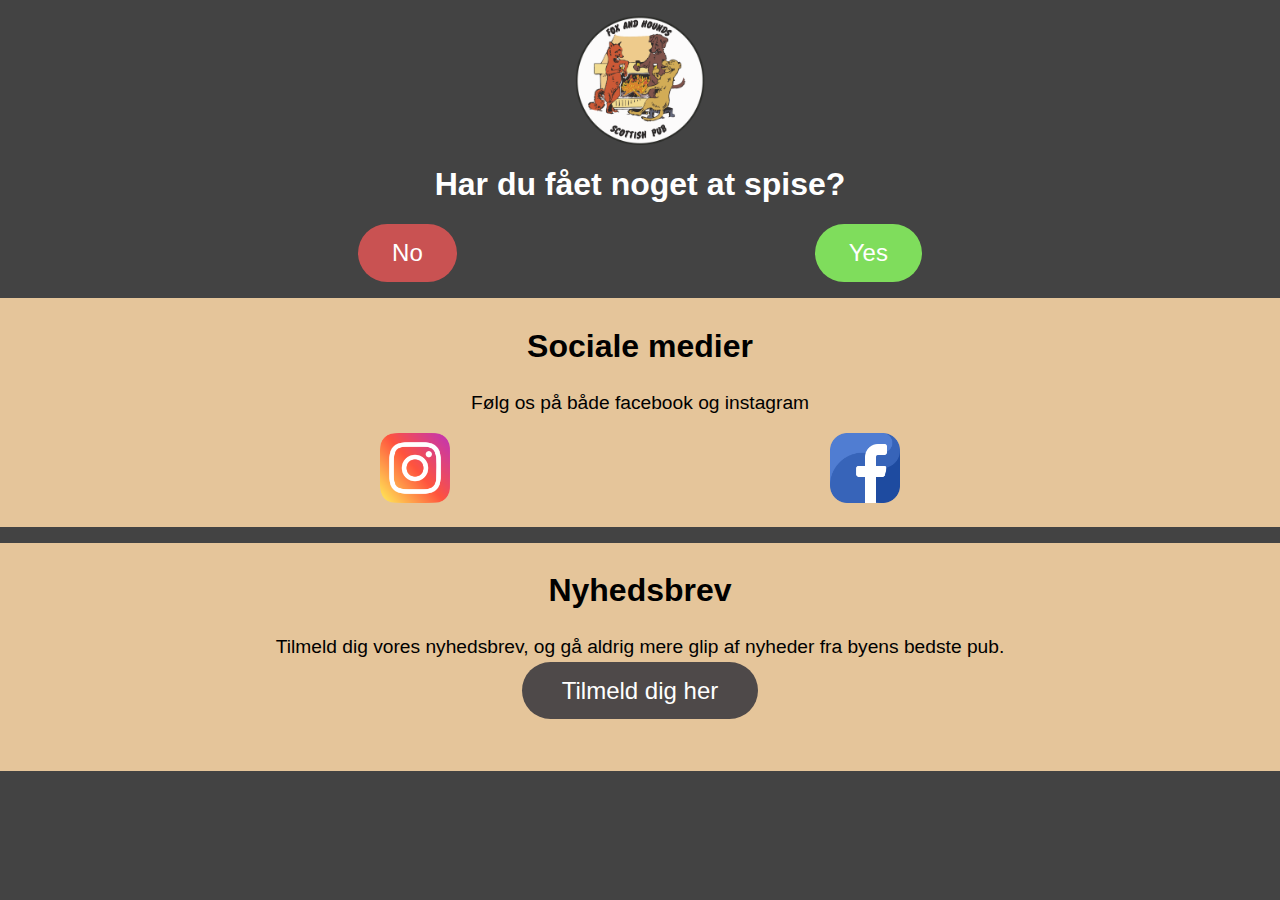
<file: kodning/index.html>
<!DOCTYPE html>
<html lang="en">
<head>
    <meta charset="UTF-8">
    <meta http-equiv="X-UA-Compatible" content="IE=edge">
    <meta name="viewport" content="width=device-width, initial-scale=1.0">
    <title>survey</title>
    <link rel="stylesheet" href="stylesheet.css">
</head>
<body>
    <header>
        <img class="logo" src="assets/Fox and Hounds Logo-kopi.png" alt="fox and hounds logo">
    </header>
    <h1>Har du fået noget at spise?</h1>
    <section class="survey">
        <a class="no" href="servicen.html">No</a>
        <a class="yes" href="maden.html">Yes</a>
    </section>
    <section class="features">
        <h2>Sociale medier</h2>
        <p>Følg os på både facebook og instagram</p>
        <aside class="social">
        <a href="https://www.instagram.com/fox_aabenraa/"><img src="assets/instagram (1).png" alt="instagram logo"></a>
        <a href="https://www.facebook.com/foxaabenraa"><img src="assets/facebook.png" alt="facebook logo"></a>
        </aside>
    </section>
    <section class="features">
        <h2>Nyhedsbrev</h2>
        <p>Tilmeld dig vores nyhedsbrev, og gå aldrig mere glip af nyheder fra byens bedste pub.</p>
        <a class="btn" href="#">Tilmeld dig her</a>
    </section>
</body>
</html>
</file>
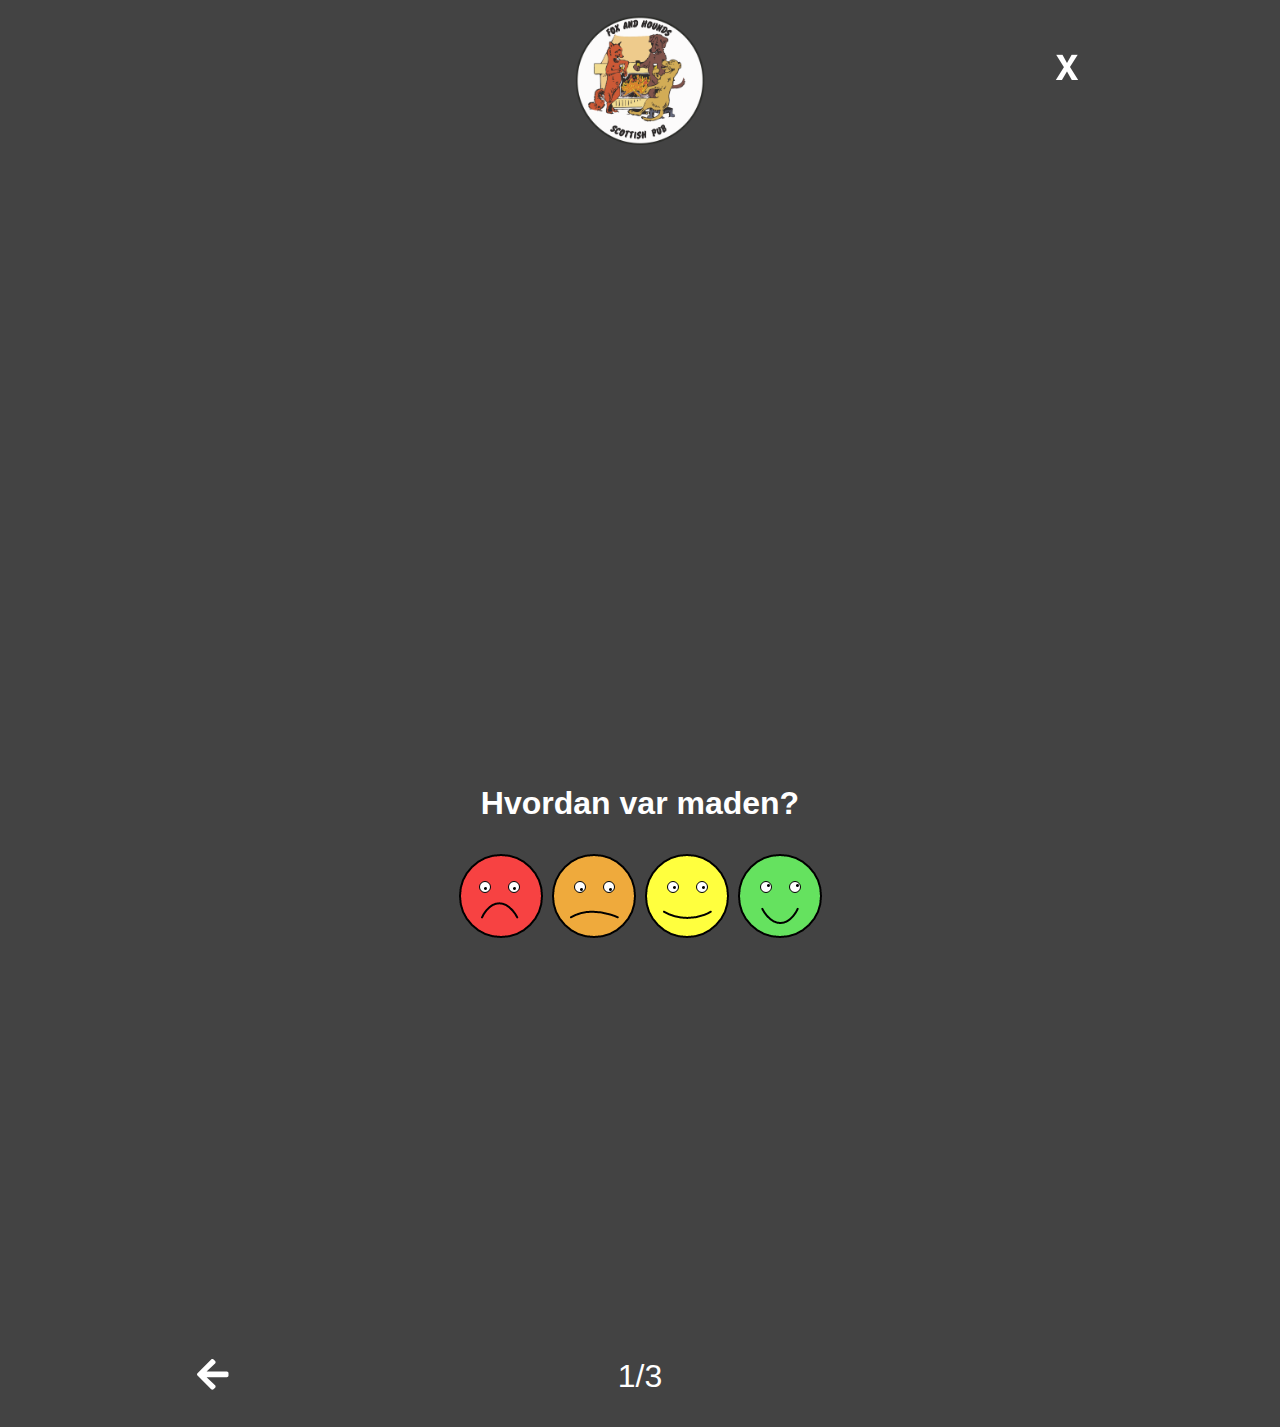
<file: kodning/maden.html>
<!DOCTYPE html>
<html lang="en">
<head>
    <meta charset="UTF-8">
    <meta http-equiv="X-UA-Compatible" content="IE=edge">
    <meta name="viewport" content="width=device-width, initial-scale=1.0">
    <title>Maden</title>
    <link rel="stylesheet" href="stylesheet.css">
</head>
<body>
    <header>
        <img class="logo" src="assets/Fox and Hounds Logo-kopi.png" alt="fox and hounds logo">
        <a href="index.html"><img src="assets/X.png" alt="Luk"></a>
    </header>
    <section class="rating">
        <h3>Hvordan var maden?</h3>
        <a  href="servicen.html"><img src="assets/Smileys.png" alt="rating"></a>
    </section>
    <footer>
        <a href="index.html"><img src="assets/arrow.png" alt="tilbage"></a>
        <p class="page">1/3</p>
    </footer>
</body>
</html>
</file>
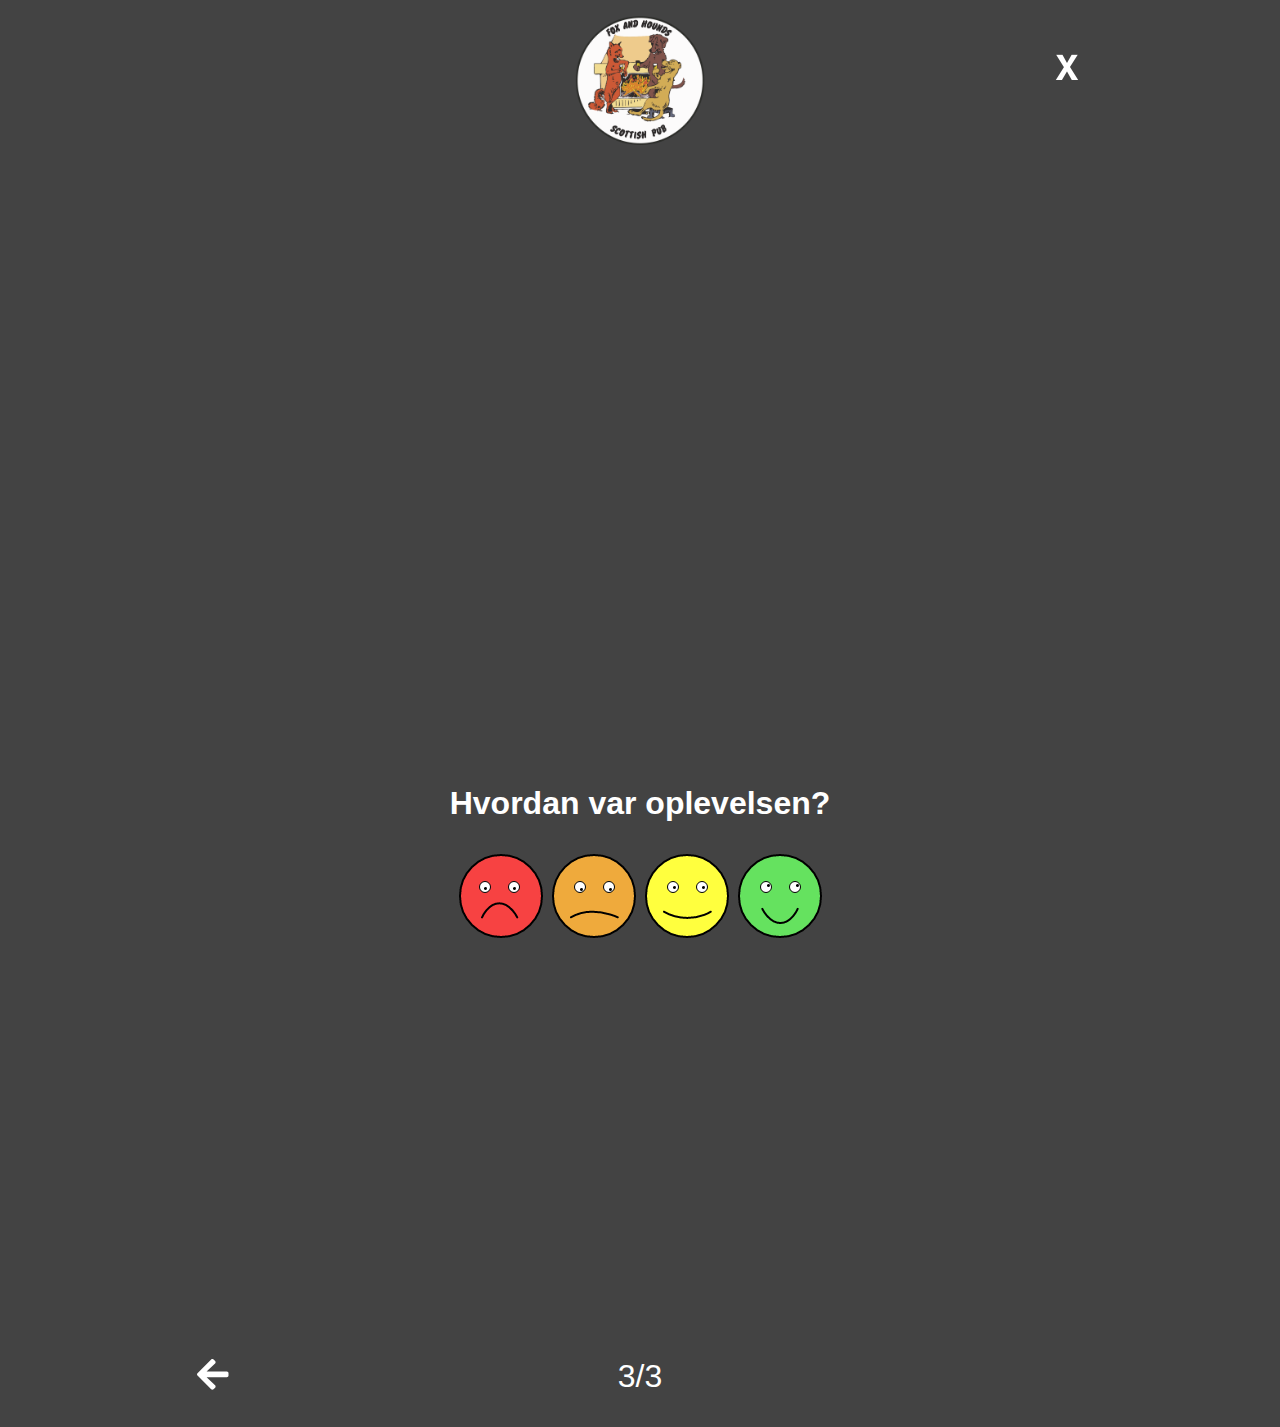
<file: kodning/oplevelsen.html>
<!DOCTYPE html>
<html lang="en">
<head>
    <meta charset="UTF-8">
    <meta http-equiv="X-UA-Compatible" content="IE=edge">
    <meta name="viewport" content="width=device-width, initial-scale=1.0">
    <title>Oplevelsen</title>
    <link rel="stylesheet" href="stylesheet.css">
</head>
<body>
    <header>
        <img class="logo" src="assets/Fox and Hounds Logo-kopi.png" alt="fox and hounds logo">
        <a href="index.html"><img src="assets/X.png" alt="Luk"></a>
    </header>
    <section class="rating">
        <h3>Hvordan var oplevelsen?</h3>
        <a href="tripadvisor.html"><img src="assets/Smileys.png" alt="rating"></a>
    </section>
    <footer>
        <a href="servicen.html"><img src="assets/arrow.png" alt="tilbage"></a>
        <p class="page">3/3</p>
    </footer>
</body>
</html>
</file>
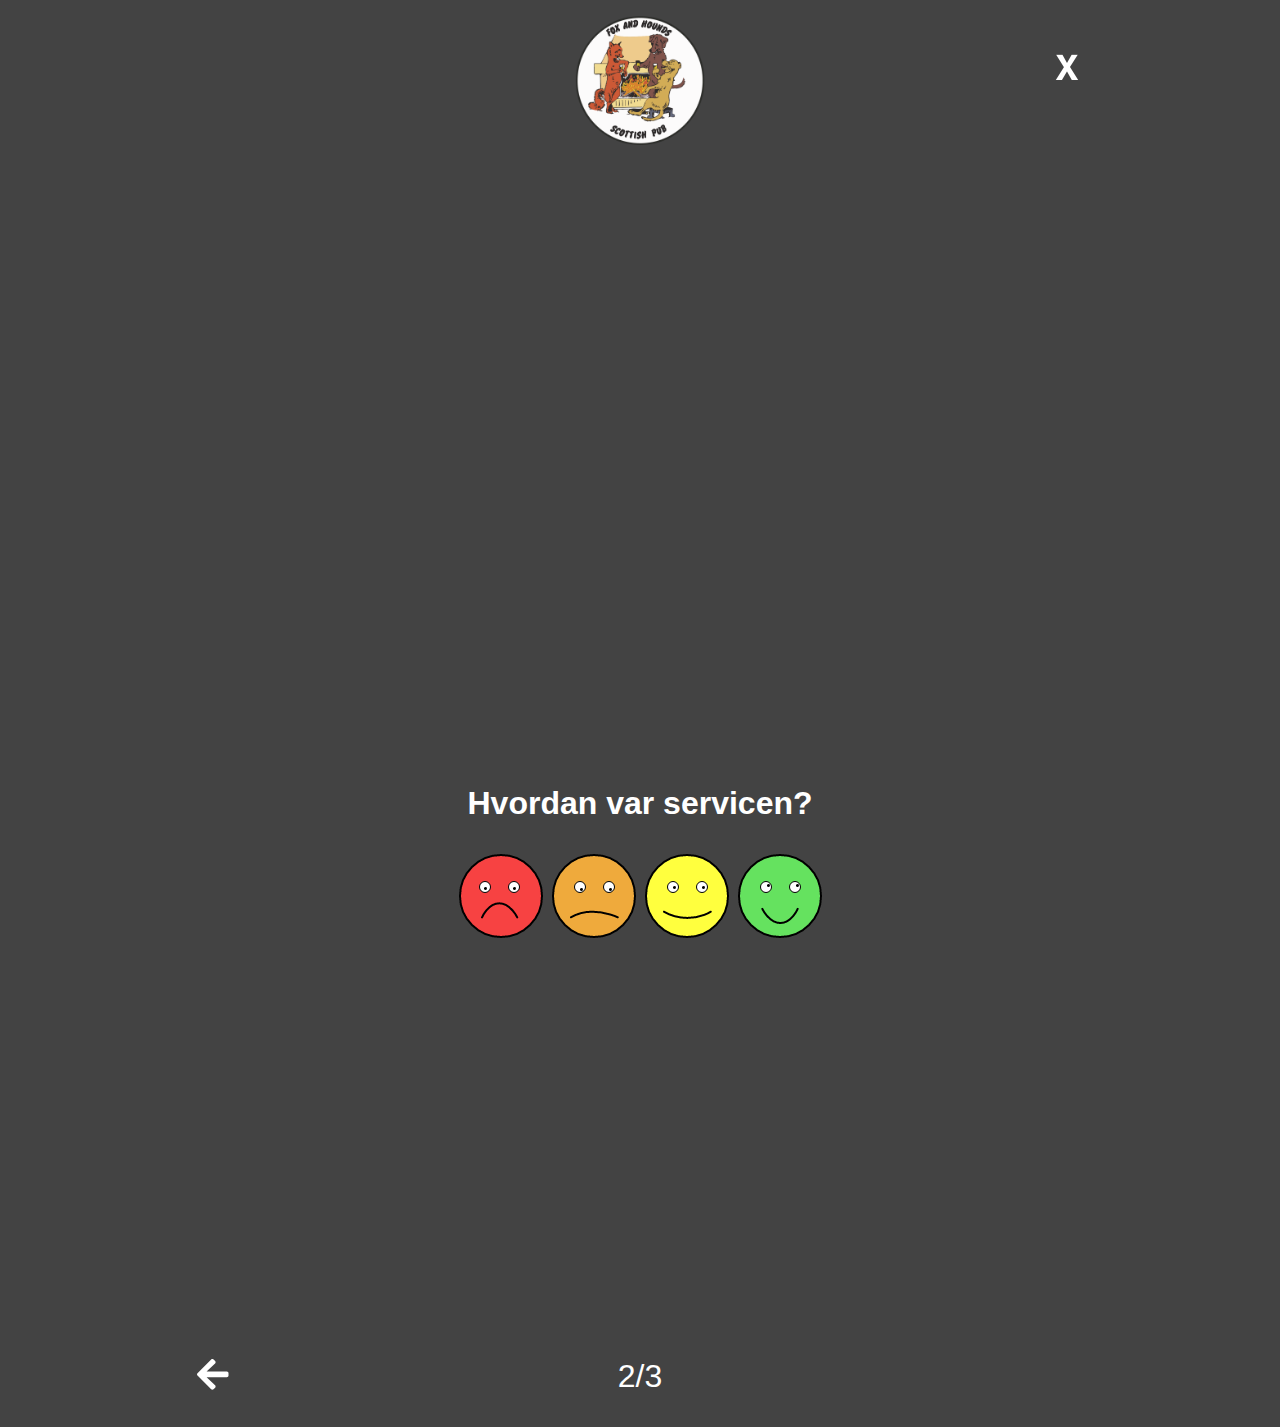
<file: kodning/servicen.html>
<!DOCTYPE html>
<html lang="en">
<head>
    <meta charset="UTF-8">
    <meta http-equiv="X-UA-Compatible" content="IE=edge">
    <meta name="viewport" content="width=device-width, initial-scale=1.0">
    <title>Servicen</title>
    <link rel="stylesheet" href="stylesheet.css">
</head>
<body>
    <header>
        <img class="logo" src="assets/Fox and Hounds Logo-kopi.png" alt="fox and hounds logo">
        <a href="index.html"><img src="assets/X.png" alt="Luk"></a>
    </header>
    <section class="rating">
        <h3>Hvordan var servicen?</h3>
        <a href="oplevelsen.html"><img src="assets/Smileys.png" alt="rating"></a>
    </section>
    <footer>
        <a href="maden.html"><img src="assets/arrow.png" alt="tilbage"></a>
        <p class="page">2/3</p>
    </footer>
</body>
</html>
</file>
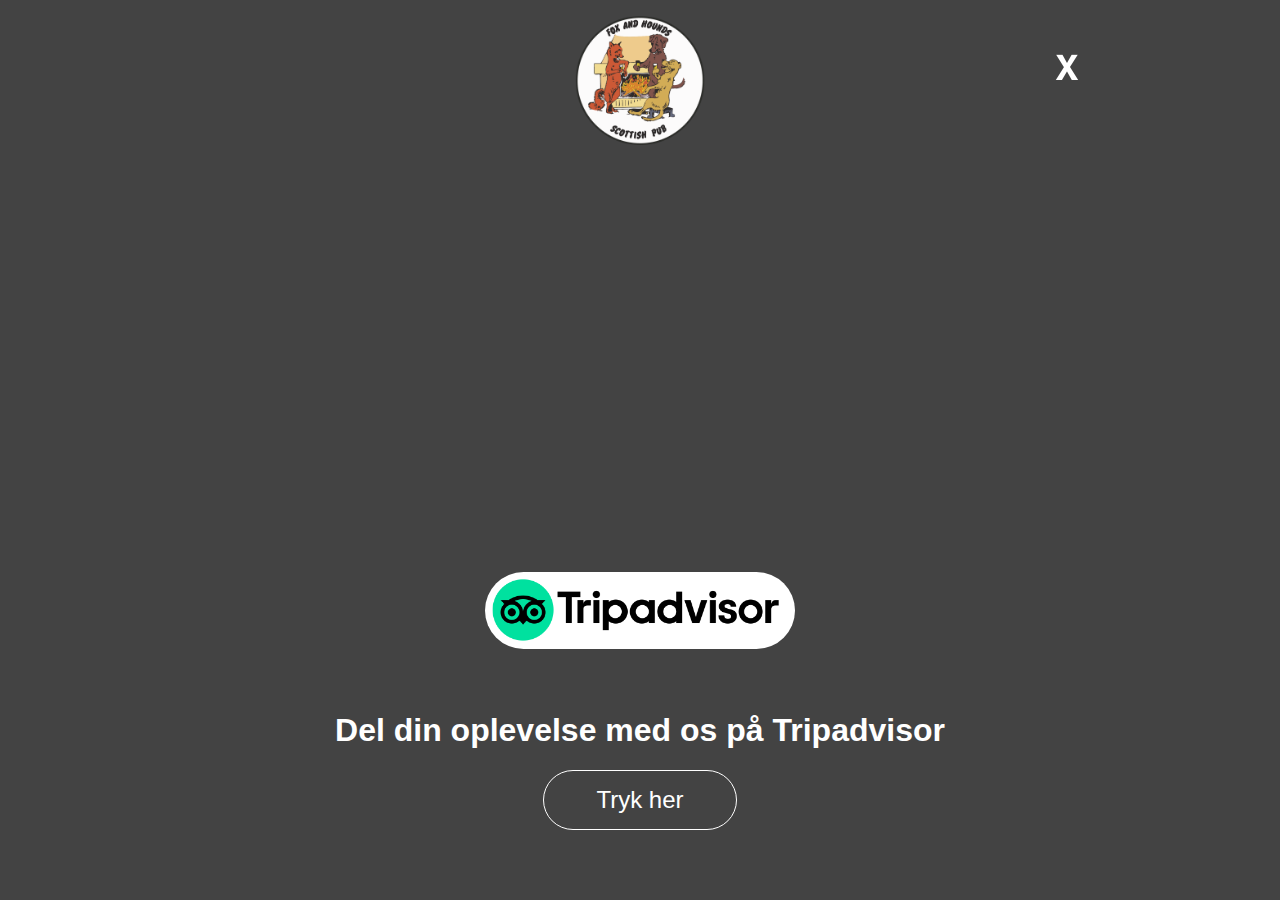
<file: kodning/tripadvisor.html>
<!DOCTYPE html>
<html lang="en">
<head>
    <meta charset="UTF-8">
    <meta http-equiv="X-UA-Compatible" content="IE=edge">
    <meta name="viewport" content="width=device-width, initial-scale=1.0">
    <title>Tripadvisor</title>
    <link rel="stylesheet" href="stylesheet.css">
</head>
<body>
    <header>
        <img class="logo" src="assets/Fox and Hounds Logo-kopi.png" alt="fox and hounds logo">
        <a class="close" href="index.html"><img  src="assets/X.png" alt="Luk"></a>
    </header>
    <section class="review">
        <img class="review_trip" src="assets/Tripadvisor logo.png" alt="Tripadvisor">
        <h1>Del din oplevelse med os på Tripadvisor</h1>
     </section>
     <footer class="link">
    <a class="link_btn" href="https://www.tripadvisor.dk/UserReviewEdit-g189528-d3421679-Fox_and_Hounds-Aabenraa_South_Jutland_Jutland.html">Tryk her</a>
    </footer>
    
</body>
</html>
</file>
<file: kodning/stylesheet.css>
body{
    max-width: 100vw;
    overflow: hidden;
    margin: 0;
    background-color: #434343;
    font-family: sans-serif;
    
}

h1{
    color: white;
    font-size: xx-large;
    text-align: center;
    
}

h2{
   font-size: xx-large;
   
}

h3{
color: white;
font-size: xx-large;


}

p{
    font-size: larger;
}
.logo{
    max-width: 130px; ;
    grid-column: 2/3;
    margin-top: 1em ;
}

header{
    width: 100vw;
    display: grid;
    grid-template-columns: 1fr 1fr 1fr;
    align-items: center;
    justify-items: center;
}

.rating{
    text-align: center;
    margin-top: 50%;
}

footer{
    margin-top: 30%;
    width: 100vw;
    display: grid;
    grid-template-columns: 1fr 1fr 1fr;
    align-items: center;
    justify-items: center;
    }

.page{
    color: white;
    font-size: xx-large;
}

.review{
    display: flex;
    flex-direction: column;
    margin-top: 30%;
    align-items: center;

}

.link{
    width: 100vw;
    display: grid;
    grid-template-columns: 1fr 1fr 1fr;
    align-items: center;
    justify-items: center;
    margin-top: 0; 
}

.link_btn{
    color: white;
    font-size: x-large;
    border-radius: 31px;
    border: solid 1px white;
    padding: 15px 52px;
    grid-column: 1/5;    


}

a{
    text-decoration: none;
}

a::after{
    color: white;
}

.review_trip{
    max-width: 80%;
}

.features{
    background-color: #E5C59A;
    text-align: center;
    height: 25vh ;
    padding-top: 0.2em;
    margin-top: 1em;

}

.survey{
    display: flex;
    justify-content: space-evenly;



}

.yes{
    color: white;
    background-color: #7FDD5C;
    font-size: x-large;
    border-radius: 31px;
    padding: 15px 34px;
}

.no{
    color: white;
    background-color: #C95252;
    font-size: x-large;
    border-radius: 31px;
    padding: 15px 34px;
}

.btn{
    color: white;
    background-color: #4E4949;
    font-size: x-large;
    border-radius: 31px;
    padding: 15px 40px;
    margin-bottom: 2%;
   
}

.social{
    display: flex;
    justify-content: space-evenly;
}
</file>
